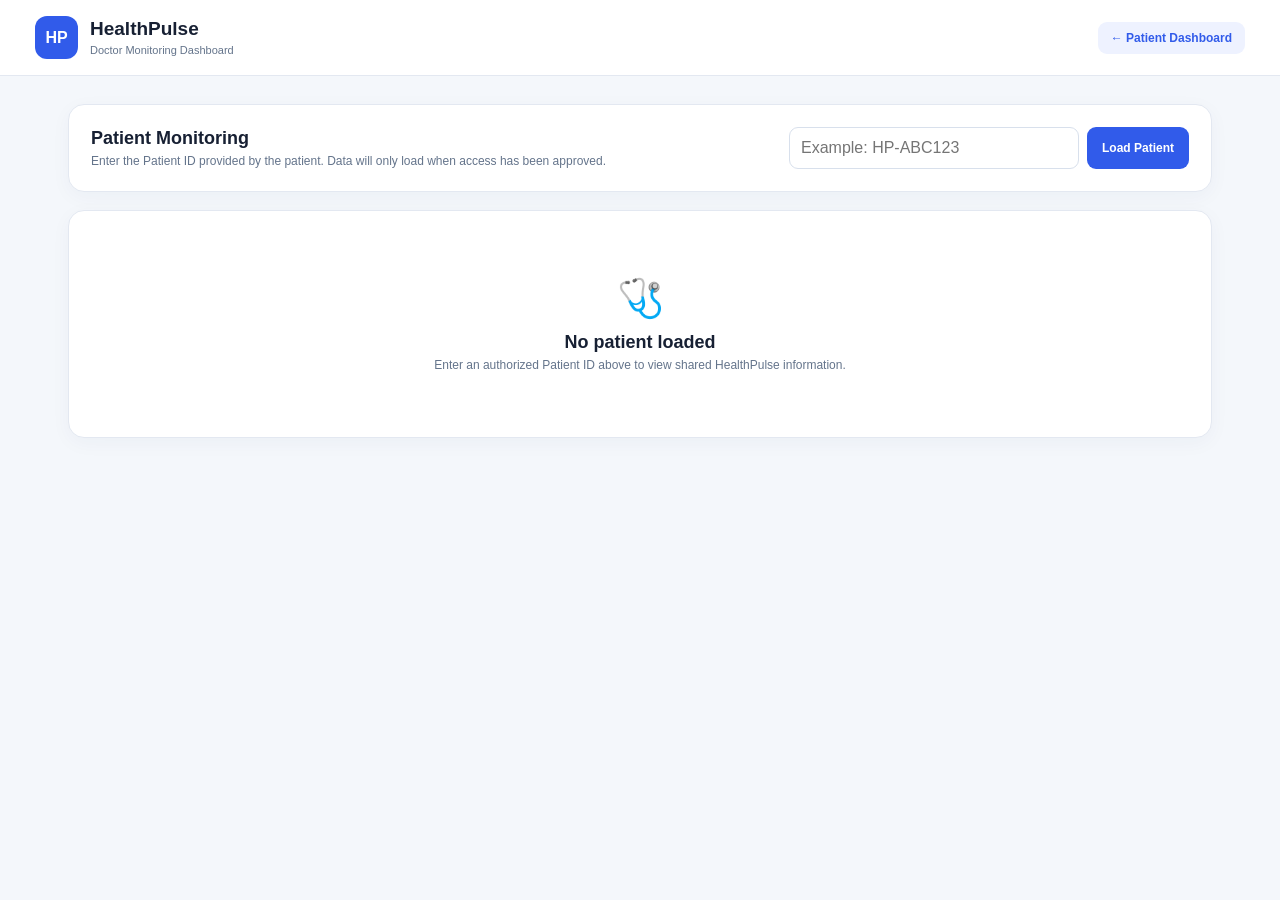
<file: public/doctor.html>
<!DOCTYPE html>
<html lang="en">

<head>

  <meta charset="UTF-8">

  <meta
    name="viewport"
    content="width=device-width, initial-scale=1.0"
  >

  <title>HealthPulse | Doctor Dashboard</title>

  <link
    rel="stylesheet"
    href="doctor.css"
  >

</head>

<body>

  <div class="doctor-app">

    <!-- HEADER -->

    <header class="doctor-header">

      <div class="doctor-brand">

        <div class="doctor-logo">
          HP
        </div>

        <div>
          <h1>HealthPulse</h1>
          <span>
            Doctor Monitoring Dashboard
          </span>
        </div>

      </div>

      <a
        href="/"
        class="back-button"
      >
        ← Patient Dashboard
      </a>

    </header>


    <!-- MAIN -->

    <main class="doctor-main">

      <section class="doctor-search card">

        <div>

          <h2>
            Patient Monitoring
          </h2>

          <p>
            Enter the Patient ID provided by the patient.
            Data will only load when access has been approved.
          </p>

        </div>


        <div class="search-row">

          <input
            id="patientIdInput"
            type="text"
            placeholder="Example: HP-ABC123"
          >

          <button
            id="loadPatientButton"
            class="doctor-button primary"
            type="button"
          >
            Load Patient
          </button>

        </div>


        <div
          id="doctorStatus"
          class="doctor-status"
        ></div>

      </section>


      <!-- EMPTY STATE -->

      <section
        id="emptyState"
        class="card empty-doctor"
      >

        <div class="empty-icon">
          🩺
        </div>

        <h2>
          No patient loaded
        </h2>

        <p>
          Enter an authorized Patient ID above to view
          shared HealthPulse information.
        </p>

      </section>


      <!-- PATIENT DASHBOARD -->

      <section
        id="patientDashboard"
        class="hidden"
      >

        <!-- PATIENT HEADER -->

        <div class="patient-banner card">

          <div>

            <span class="small-label">
              Patient
            </span>

            <h2 id="patientName">
              Patient
            </h2>

            <p id="patientMeta">
              —
            </p>

          </div>

          <div class="patient-id-box">

            <span>
              Patient ID
            </span>

            <strong id="patientIdDisplay">
              —
            </strong>

          </div>

        </div>


        <!-- SUMMARY -->

        <div class="doctor-stats">

          <div class="doctor-stat card">

            <span>
              Weight
            </span>

            <strong id="doctorWeight">
              —
            </strong>

          </div>


          <div class="doctor-stat card">

            <span>
              Conditions
            </span>

            <strong id="doctorConditions">
              None listed
            </strong>

          </div>


          <div class="doctor-stat card">

            <span>
              Health Readings
            </span>

            <strong id="doctorReadingCount">
              0
            </strong>

          </div>


          <div class="doctor-stat card">

            <span>
              Medicine Reminders
            </span>

            <strong id="doctorReminderCount">
              0
            </strong>

          </div>

        </div>


        <!-- MEASUREMENTS -->

        <section class="card">

          <div class="card-heading">

            <div>
              <h2>
                Latest Health Measurements
              </h2>

              <p>
                Most recently recorded values shared
                by the patient.
              </p>
            </div>

          </div>


          <div
            id="measurementCards"
            class="measurement-grid"
          ></div>

        </section>


        <!-- REMINDERS -->

        <section class="card">

          <div class="card-heading">

            <div>
              <h2>
                Medicine Reminders
              </h2>

              <p>
                Reminder information shared by the patient.
              </p>
            </div>

          </div>


          <div
            id="doctorReminders"
            class="doctor-list"
          ></div>

        </section>


        <!-- PATIENT INFORMATION -->

        <section class="card">

          <div class="card-heading">

            <div>
              <h2>
                Patient Information
              </h2>

              <p>
                Profile information authorized by the patient.
              </p>
            </div>

          </div>


          <div
            id="patientInfo"
            class="patient-info-grid"
          ></div>

        </section>

      </section>

    </main>

  </div>


  <script src="doctor.js"></script>

</body>

</html>
</file>
<file: public/doctor.css>
/* =========================================================
   HEALTHPULSE DOCTOR DASHBOARD CSS
   ========================================================= */

* {
  margin: 0;
  padding: 0;
  box-sizing: border-box;
}

body {
  font-family: Arial, Helvetica, sans-serif;
  background: #f4f7fb;
  color: #172033;
  min-height: 100vh;
}

button,
input {
  font: inherit;
}

a {
  text-decoration: none;
}

.hidden {
  display: none !important;
}

/* HEADER */

.doctor-header {
  height: 76px;
  background: white;
  border-bottom: 1px solid #e3e8f1;
  display: flex;
  align-items: center;
  justify-content: space-between;
  padding: 0 35px;
}

.doctor-brand {
  display: flex;
  align-items: center;
  gap: 12px;
}

.doctor-logo {
  width: 43px;
  height: 43px;
  border-radius: 12px;
  background: #315bea;
  color: white;
  display: flex;
  align-items: center;
  justify-content: center;
  font-weight: 800;
}

.doctor-brand h1 {
  font-size: 19px;
}

.doctor-brand span {
  color: #64748b;
  font-size: 11px;
}

.back-button {
  color: #315bea;
  background: #eef2ff;
  padding: 9px 13px;
  border-radius: 9px;
  font-size: 12px;
  font-weight: 700;
}

/* MAIN */

.doctor-main {
  max-width: 1200px;
  margin: auto;
  padding: 28px;
}

/* CARD */

.card {
  background: white;
  border: 1px solid #e3e8f1;
  border-radius: 16px;
  padding: 22px;
  margin-bottom: 18px;
  box-shadow: 0 5px 20px rgba(30, 50, 90, 0.04);
}

.card h2 {
  font-size: 18px;
  margin-bottom: 5px;
}

.card p {
  color: #64748b;
  font-size: 12px;
}

/* SEARCH */

.doctor-search {
  display: flex;
  align-items: center;
  justify-content: space-between;
  gap: 20px;
}

.search-row {
  display: flex;
  gap: 8px;
  min-width: 400px;
}

.search-row input {
  flex: 1;
  border: 1px solid #d8e0ec;
  border-radius: 9px;
  padding: 11px;
  outline: none;
}

.search-row input:focus {
  border-color: #315bea;
  box-shadow: 0 0 0 3px rgba(49, 91, 234, 0.1);
}

.doctor-button {
  border: 0;
  border-radius: 9px;
  padding: 11px 15px;
  font-size: 12px;
  font-weight: 700;
  cursor: pointer;
}

.doctor-button.primary {
  background: #315bea;
  color: white;
}

.doctor-button.primary:hover {
  background: #2649c7;
}

.doctor-status {
  position: absolute;
  margin-top: 70px;
  color: #64748b;
  font-size: 11px;
}

/* EMPTY */

.empty-doctor {
  text-align: center;
  padding: 65px 25px;
}

.empty-icon {
  font-size: 38px;
  margin-bottom: 12px;
}

.empty-doctor h2 {
  margin-bottom: 5px;
}

/* PATIENT BANNER */

.patient-banner {
  display: flex;
  align-items: center;
  justify-content: space-between;
}

.small-label {
  color: #64748b;
  font-size: 10px;
  text-transform: uppercase;
  letter-spacing: 0.6px;
}

.patient-banner h2 {
  font-size: 25px;
  margin-top: 4px;
}

.patient-banner p {
  color: #64748b;
}

.patient-id-box {
  background: #eef2ff;
  padding: 13px 17px;
  border-radius: 11px;
  text-align: right;
}

.patient-id-box span {
  display: block;
  color: #64748b;
  font-size: 9px;
}

.patient-id-box strong {
  display: block;
  color: #315bea;
  font-size: 14px;
  margin-top: 3px;
}

/* STATS */

.doctor-stats {
  display: grid;
  grid-template-columns: repeat(4, 1fr);
  gap: 13px;
}

.doctor-stat span {
  display: block;
  color: #64748b;
  font-size: 11px;
  margin-bottom: 6px;
}

.doctor-stat strong {
  font-size: 20px;
}

/* HEADINGS */

.card-heading {
  margin-bottom: 18px;
}

.card-heading h2 {
  margin-bottom: 4px;
}

/* MEASUREMENTS */

.measurement-grid {
  display: grid;
  grid-template-columns: repeat(4, 1fr);
  gap: 12px;
}

.reading {
  background: #f8fafc;
  border: 1px solid #e3e8f1;
  border-radius: 11px;
  padding: 15px;
}

.reading span {
  display: block;
  color: #64748b;
  font-size: 11px;
  margin-bottom: 5px;
  text-transform: capitalize;
}

.reading strong {
  display: block;
  font-size: 20px;
}

.reading small {
  display: block;
  color: #7a8799;
  font-size: 9px;
  margin-top: 5px;
}

/* LIST */

.doctor-list {
  display: flex;
  flex-direction: column;
  gap: 9px;
}

.doctor-list .list-item {
  display: flex;
  justify-content: space-between;
  align-items: center;
  gap: 15px;
  border: 1px solid #e3e8f1;
  border-radius: 10px;
  padding: 13px;
}

.list-item strong {
  display: block;
  font-size: 13px;
}

.list-item small {
  color: #64748b;
  font-size: 10px;
}

/* STATUS */

.status {
  padding: 5px 9px;
  border-radius: 20px;
  background: #eef2f7;
  color: #64748b;
  font-size: 10px;
  font-weight: 700;
}

/* INFO */

.patient-info-grid {
  display: grid;
  grid-template-columns: repeat(3, 1fr);
  gap: 12px;
}

.info-item {
  background: #f8fafc;
  border: 1px solid #e3e8f1;
  border-radius: 10px;
  padding: 13px;
}

.info-item span {
  display: block;
  color: #64748b;
  font-size: 10px;
  margin-bottom: 4px;
}

.info-item strong {
  font-size: 12px;
}

/* RESPONSIVE */

@media (max-width: 900px) {

  .doctor-search {
    flex-direction: column;
    align-items: stretch;
  }

  .search-row {
    min-width: 0;
    width: 100%;
  }

  .doctor-stats {
    grid-template-columns: repeat(2, 1fr);
  }

  .measurement-grid {
    grid-template-columns: repeat(2, 1fr);
  }

  .patient-info-grid {
    grid-template-columns: repeat(2, 1fr);
  }

}

@media (max-width: 600px) {

  .doctor-header {
    padding: 0 15px;
  }

  .doctor-brand h1 {
    font-size: 16px;
  }

  .back-button {
    font-size: 10px;
  }

  .doctor-main {
    padding: 15px;
  }

  .search-row {
    flex-direction: column;
  }

  .doctor-stats,
  .measurement-grid,
  .patient-info-grid {
    grid-template-columns: 1fr;
  }

  .patient-banner {
    flex-direction: column;
    align-items: flex-start;
  }

  .patient-id-box {
    width: 100%;
    text-align: left;
  }

}
</file>
